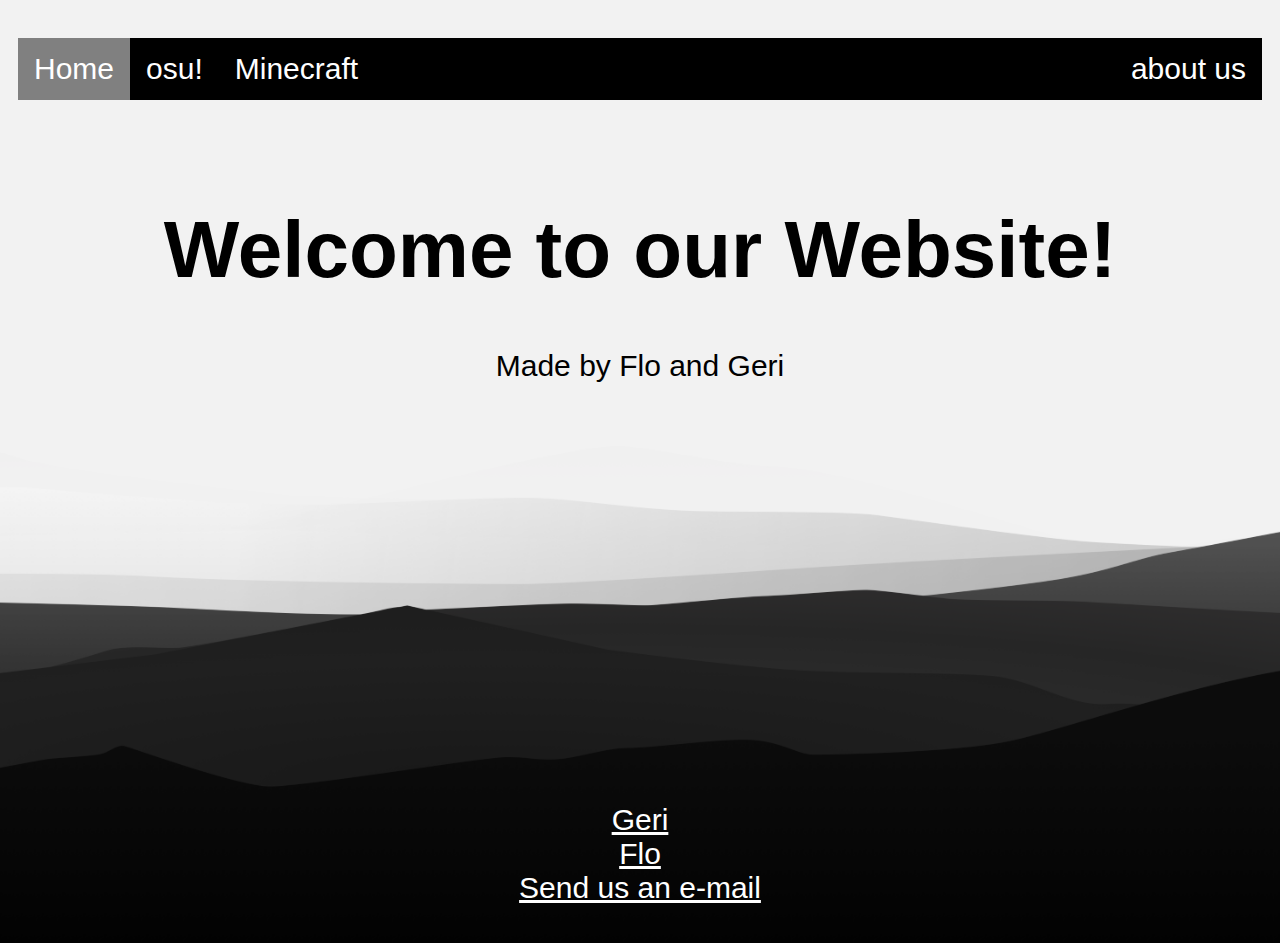
<file: index.html>
<!DOCTYPE html>
<html lang="de">

<head>
  <meta charset="UTF-8">
  <meta name="viewport" content="width=device-width, initial-scale=1.0">
  <meta http-equiv="X-UA-Compatible" content="ie=edge">
  <title>Game Website¦Flo&Geri</title>
  <link rel="stylesheet" href="1.css">
</head>

<body>
  <div class="grid-container">
    <div class="I1">
      <ul>
        <li><a class="active" href="index.html">Home</a></li>
        <li><a href="osu.html">osu!</a></li>
        <li><a href="minecraft.html">Minecraft</a></li>
        <li id="lefty"><a href="aboutus.html">about us</a></li>
      </ul>

    </div>
    <div class="I2">
      <h1 class="e">Welcome to our Website!</h1>
      <p>Made by Flo and Geri</p>
      <br>
      <br>
      <br>
      <br>
      <br>
      <br>
      <br>
      <br>
      <br>
      <br>


    </div>
    <div class="I3">
      <a href="https://twitter.com/crazyncplayer">Geri</a>
      <br>
      <a href="https://twitter.com/flipperflopi">Flo</a>
      <br>
      <a href="mailto:floandgeri.webdesigns@gmail.com">Send us an e-mail</a>
    </div>
  </div>
</body>

</html>
</file>
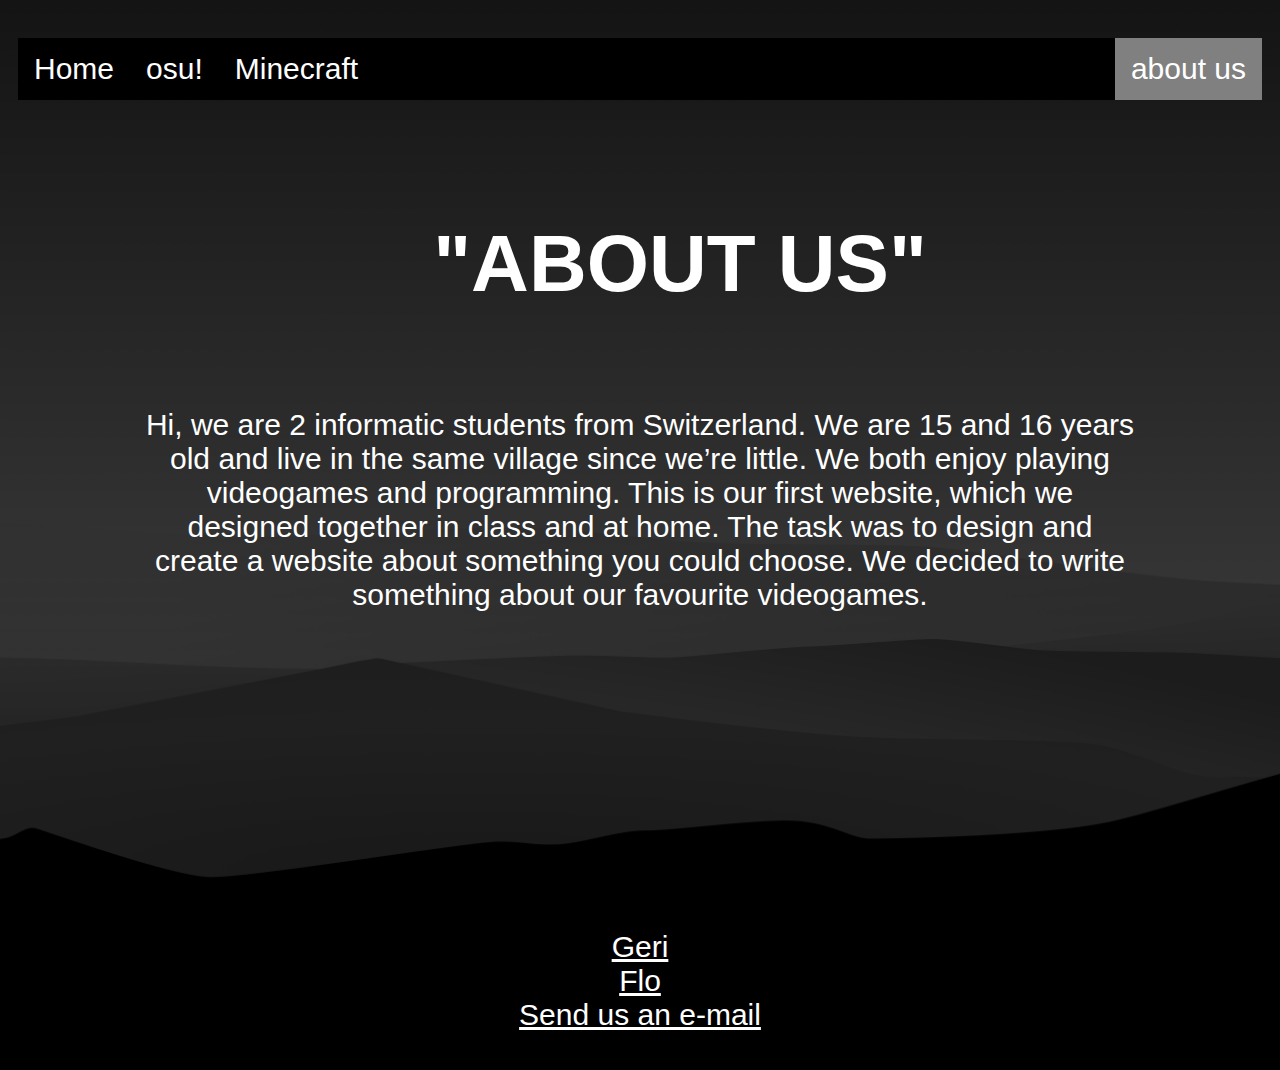
<file: aboutus.html>
<!DOCTYPE html>
<html lang="de">

<head>
    <meta charset="UTF-8">
    <meta name="viewport" content="width=device-width, initial-scale=1.0">
    <meta http-equiv="X-UA-Compatible" content="ie=edge">
    <title>about us</title>
    <link rel="stylesheet" href="stylesabt.css">
</head>

<body>
    <div class="grid-container">
        <div class="I1">
            <ul>
                <li><a href="index.html">Home</a></li>
                <li><a href="osu.html">osu!</a></li>
                <li><a href="minecraft.html">Minecraft</a></li>
                <li id="lefty"><a class="active" href="aboutus.html">about us</a></li>
            </ul>

        </div>
        <div class="I2">
            <br>
            <br>
            <strong>"ABOUT US"</strong>
            <br>
            <br>
            <br>
            <p>Hi, we are 2 informatic students from Switzerland. We are 15 and 16 years old and live in the same
                village since we’re little. We both enjoy playing videogames and programming. This is our first website,
                which we designed together in class and at home. The task was to design and create a website about
                something you could choose. We decided to write something about our favourite videogames.</p>
            <br>
            <br>
            <br>
            <br>
            <br>
            <br>
            <br>
            
        </div>
        <div class="I3">
            <a href="https://twitter.com/crazyncplayer">Geri</a>
            <br>
            <a href="https://twitter.com/flipperflopi">Flo</a>
            <br>
            <a href="mailto:floandgeri.webdesigns@gmail.com">Send us an e-mail</a>
        </div>
    </div>
</body>

</html>
</file>
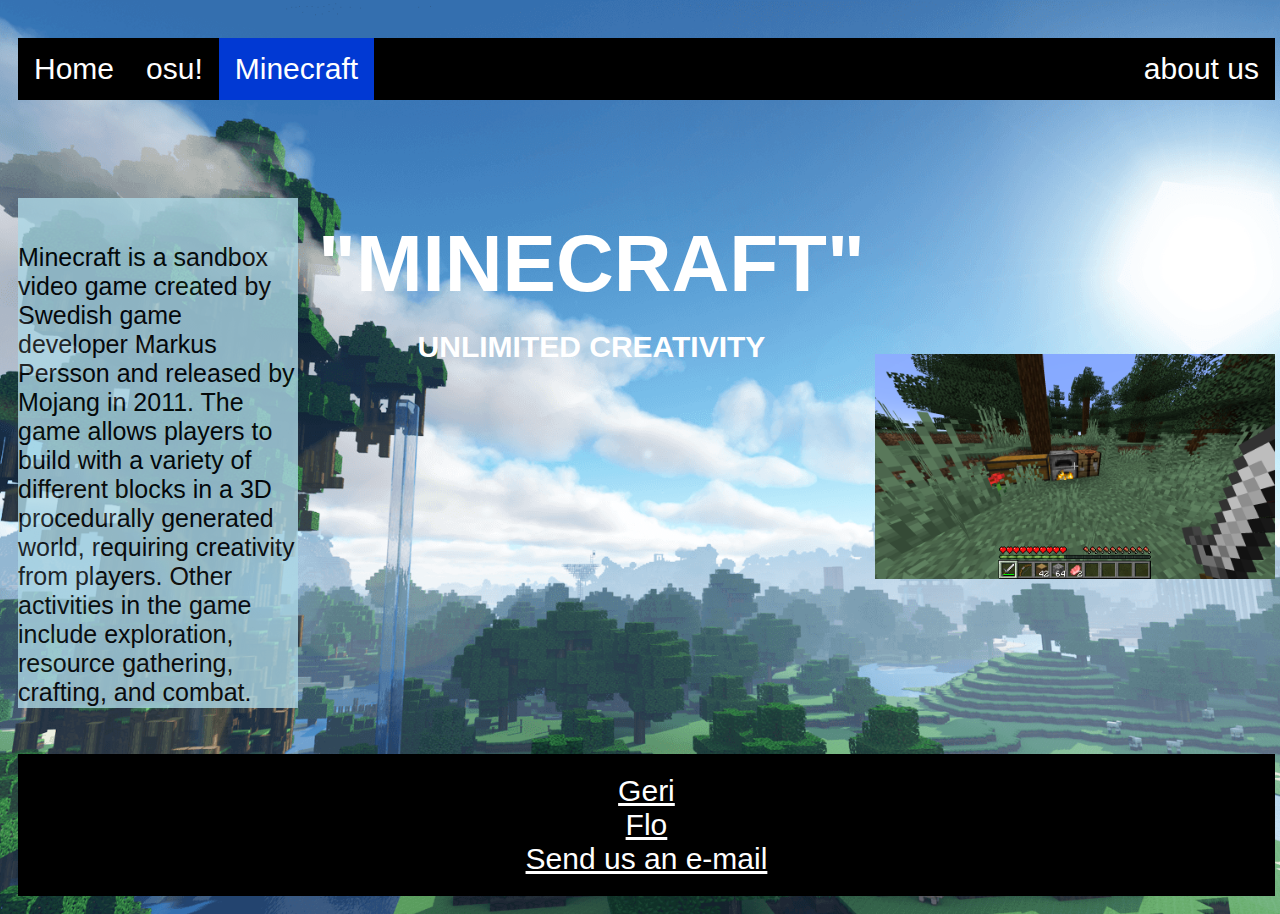
<file: minecraft.html>
<!DOCTYPE html>
<html lang="de">
<head>
    <meta charset="UTF-8">
    <meta name="viewport" content="width=device-width, initial-scale=1.0">
    <meta http-equiv="X-UA-Compatible" content="ie=edge">
    <title>minecraft-game</title>
    <link rel="stylesheet" href="stylesfgmc.css"/>
</head>

<body>
    

    
    

    <div class="grid-container">
        <div class="item1">
            <ul>
                <li><a href="index.html">Home</a></li>
                <li><a href="osu.html">osu!</a></li>
                <li><a class="active" href="minecraft.html">Minecraft</a></li>
                <li id="lefty"><a href="aboutus.html">about us</a></li>
            </ul>

            <br>
        <br>
            </div>
        <div class="item2">
 <p id="soos"> Minecraft is a sandbox video game created by Swedish game developer Markus Persson and released by Mojang in 2011. The game allows players to build with a variety of different blocks in a 3D procedurally generated world, requiring creativity from players. Other activities in the game include exploration, resource gathering, crafting, and combat.
    </p>

        </div>
        <div class="item3">
            
           <strong id="titel">"MINECRAFT"</strong>
    <h1 class="lolol">UNLIMITED CREATIVITY</h1>
    <br><br><br><br><br><br><br><br><br><br>
        </div>
        <div class="item4">  <br>
            <br>
            <br>
            <br>
        <div class="mcpic"><img src="mc1.png" alt="Minecraft Screenshot von FloandGeri" height="225" width="400"></div></div>
        <div class="item5">
                <a href="https://twitter.com/crazyncplayer">Geri</a>
                <br>
                <a href="https://twitter.com/flipperflopi">Flo</a>
                <br>
              <a href="mailto:floandgeri.webdesigns@gmail.com">Send us an e-mail</a>


        </div>
    </div>
</body>
</html>
</file>
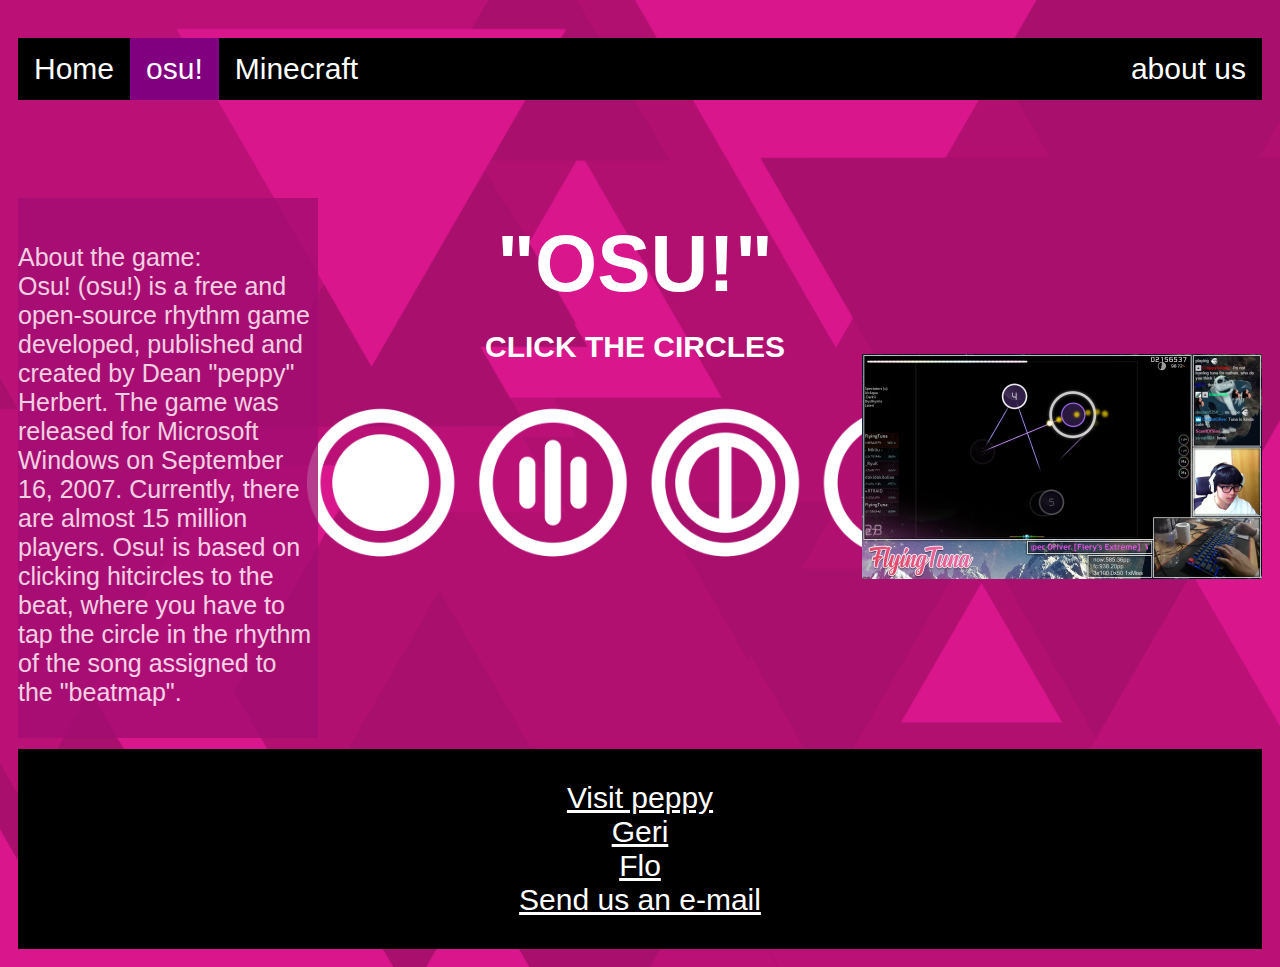
<file: osu.html>
<!DOCTYPE html>
<html lang="en">
<head>
    <meta charset="UTF-8">
    <meta name="viewport" content="width=device-width, initial-scale=1.0">
    <meta http-equiv="X-UA-Compatible" content="ie=edge">
    <title>osu!-game</title>
    <link rel="stylesheet" href="stylesfg.css"/>
 </head>

 <body>
    

    
    

    <div class="grid-container">
        <div class="item1">
                <ul>
                        <li><a href="index.html">Home</a></li>
                        <li><a class="active" href="osu.html">osu!</a></li>
                        <li><a href="minecraft.html">Minecraft</a></li>
                        <li id="lefty"><a href="aboutus.html">about us</a></li>
                     </ul>
                     <br>
    <br>
    
    
    
        </div>
        <div class="item2">
          
 <p class="doing"> About the game: <br class="doing"> Osu! (osu!) is a free and open-source rhythm game developed, published and created by Dean "peppy" Herbert. The game was released for Microsoft Windows on September 16, 2007. Currently, there are almost 15 million players. Osu! is based on clicking hitcircles to the beat, where you have to tap the circle in the rhythm of the song assigned to the "beatmap".        
    </p>
        </div>
        <div class="item3">

                <div class="titleosu"><strong>"OSU!"</strong>
                    <h1>CLICK THE CIRCLES</h1></div> 
             
        </div>
        <div class="item4">
            <br>
            <br>
            <br>
            <br>
        
                <div class="tunapic"><img src="tuna.jpg" alt="tuna" height="225" width="400"></div>
        </div>
        <div class="item5">
 <a href="https://twitter.com/ppy">Visit peppy</a>
 <br>
 <a href="https://twitter.com/crazyncplayer">Geri</a>
        <br>
        <a href="https://twitter.com/flipperflopi">Flo</a>
        <br>
      <a href="mailto:floandgeri.webdesigns@gmail.com">Send us an e-mail</a>


        </div>
    </div>
</body>
</html>
</file>
<file: 1.css>
.I1 { grid-area: header; }
.I2 { grid-area: main; }
.I3 { grid-area: footer;}
.I4 { grid-area: menu;}
.grid-container {
    display: grid;
    grid-template-areas: 'header header header header header header'
    'main main main main main main'
    'footer footer footer footer footer footer';
    grid-gap: 10px;
    padding: 10px;
    background-color: transparent;
}
.grid-container > div {
    text-align: center;
    padding: 20px 0;
    font-size: 30px;
    font-family: cursive;
}
head{
    -webkit-animation: bgcolor 20s infinite;
    animation: bgcolor 10s infinite;
    -webkit-animation-direction: alternate;
    animation-direction: alternate;
}
ul {
    list-style-type: none;
    margin: 0;
    padding: 0;
}
li a {
    display: block;
    color: white;
    text-align: center;
    padding: 14px 16px;
    text-decoration: none;
}
ul {
    list-style-type: none;
    margin: 0;
    padding: 0;
    overflow: hidden;
    background-color: black
}
li {
    float: left;
}
li a:hover:not(.active){
    background-color: #333333
}
.active {
    background-color: grey;
}

a {
    font-family: 'Franklin Gothic Medium', 'Arial Narrow', Arial, sans-serif;
    font: Arial;
    font-size: 25;
    text-align: center;
    color: white;
}
.e {
    color: black;
    font-family: 'Franklin Gothic Medium', 'Arial Narrow', Arial, sans-serif;
    font: arial;
    font-size: 80px;
}
body{
    background-image: url(pure_minimal.png);
    background-repeat: no-repeat;
    background-size: cover;
    background-position: center;
    text-align: center;
}
p {
    color: black;
    font-family: 'Franklin Gothic Medium', 'Arial Narrow', Arial, sans-serif;
    font: arial;
}
#lefty{
    float: right;
}
</file>
<file: stylesabt.css>
.I1 {
    grid-area: header;
}

.I2 {
    grid-area: main;
}

.I3 {
    grid-area: footer;
}

.I4 {
    grid-area: menu;
}

.grid-container {
    display: grid;
    grid-template-areas: 'header header header header header header' 'main main main main main main' 'footer footer footer footer footer footer';
    grid-gap: 10px;
    padding: 10px;
    background-color: transparent;
}

.grid-container>div {
    text-align: center;
    padding: 20px 0;
    font-size: 30px;
    font-family: cursive;
}

head {
    -webkit-animation: bgcolor 20s infinite;
    animation: bgcolor 10s infinite;
    -webkit-animation-direction: alternate;
    animation-direction: alternate;
}

ul {
    list-style-type: none;
    margin: 0;
    padding: 0;
}

li a {
    display: block;
    color: white;
    text-align: center;
    padding: 14px 16px;
    text-decoration: none;
}

ul {
    list-style-type: none;
    margin: 0;
    padding: 0;
    overflow: hidden;
    background-color: black
}

li {
    float: left;
}

li a:hover:not(.active) {
    background-color: #333333
}

.active {
    background-color: grey;
}

a {
    font-family: 'Franklin Gothic Medium', 'Arial Narrow', Arial, sans-serif;
    font: Arial;
    font-size: 25;
    text-align: center;
    color: white;
}

body {
    background-image: url(night.png);
    background-repeat: no-repeat;
    background-size: cover;
    background-position: center;
    text-align: center;
}

p {
    color: white;
    font-family: Arial, Helvetica, sans-serif;
    font: arial;
    margin-left: 10%;
    margin-right: 10%;
}

strong {
    color: white;
    font-size: 80px;
    font-family: 'Franklin Gothic Medium', 'Arial Narrow', Arial, sans-serif;
    font: arial;
    text-align: center;
    position: relative;
    left: 40px;
}

.I3 {
    height: 200;
    width: all;
    background-color: black;
    align-content: center;
}

#lefty {
    float: right;
}
</file>
<file: stylesfgmc.css>
.item1 { grid-area: header; }
.item2 { grid-area: menu; }
.item3 { grid-area: main; }
.item4 { grid-area: right; }
.item5 { grid-area: footer; }
.grid-container {
    display: grid;
    grid-template-areas: 'header header header header header header'
    'menu main main main main right'
    'footer footer footer footer footer footer';
    grid-gap: 10px;
    padding: 10px;
    font-family: 'Franklin Gothic Medium', 'Arial Narrow', Arial, sans-serif;
    font: arial;
}
.grid-container > div {
    text-align: center;
    padding: 20px 0;
    font-size: 30px;
    font: arial;
    font-family: 'Franklin Gothic Medium', 'Arial Narrow', Arial, sans-serif;    
}

.item5{
    height: 200;
    width: all;
    background-color: black;
    align-content: center;
}
h1{
    color: white;
    font-size: 90px;
    font-family: 'Franklin Gothic Medium', 'Arial Narrow', Arial, sans-serif;
    font: arial;
}
p {
    color: white;
    font-size: 25px;
    font-family: 'Franklin Gothic Medium', 'Arial Narrow', Arial, sans-serif;
    font: arial;
    text-align: left;
}
.item1{
    text-align: center;
    
    
}
body{
    background-image: url(mc.png);
    background-repeat: no-repeat;
    background-size: cover;
    background-position: center;
    text-align: center;
}

a{
    font-family: 'Franklin Gothic Medium', 'Arial Narrow', Arial, sans-serif;
    font: Arial;
    text-align: center;
    color: white;
    

}
.item3{
    text-align: start;
}
head{
    -webkit-animation: bgcolor 20s infinite;
    animation: bgcolor 10s infinite;
    -webkit-animation-direction: alternate;
    animation-direction: alternate;
}
ul {
    list-style-type: none;
    margin: 0;
    padding: 0;
}
li a {
    display: block;
    color: white;
    text-align: center;
    padding: 14px 16px;
    text-decoration: none;
}
ul {
    list-style-type: none;
    margin: 0;
    padding: 0;
    overflow: hidden;
    background-color: black
}
li {
    float: left;
}
li a:hover {
    background-color: #333333
}
li a:hover:not(.active){
    background-color: #333333
}
.active {
    background-color: rgb(1, 57, 211);
}
 strong{
    color: white;
    font-size: 80px;
    font-family: 'Franklin Gothic Medium', 'Arial Narrow', Arial, sans-serif;
    font: arial;
    text-align: center;
    }

    .item2{
        width: 280px;
        height: 470px;
        background-color: transparent;
        float: left;
        margin-bottom: 1px;
        margin-right: 10px;
        text-align: center;
        background-color: lightblue;
        opacity: 0.8;
        }

    .lolol{
        font-family: 'Franklin Gothic Medium', 'Arial Narrow', Arial, sans-serif;
        font-size: 30px;
        color: white;
    }
    #lefty{
        float: right;
    }
    #soos{
        opacity: 1;
        color: black
    }
</file>
<file: stylesfg.css>
.item1 { grid-area: header; }
.item2 { grid-area: menu; }
.item3 { grid-area: main; }
.item4 { grid-area: right; }
.item5 { grid-area: footer; }
.grid-container {
    display: grid;
    grid-template-areas: 'header header header header header header'
    'menu main main main main right'
    'footer footer footer footer footer footer';
    grid-gap: 10px;
    padding: 10px;
    font-family: 'Franklin Gothic Medium', 'Arial Narrow', Arial, sans-serif;
    font: arial;
}.grid-container > div {
    text-align: center;
    padding: 20px 0;
    font-size: 30px;
    font: arial;
    font-family: 'Franklin Gothic Medium', 'Arial Narrow', Arial, sans-serif;    
}
strong{
    color: white;
    font-size: 80px;
    font-family: 'Franklin Gothic Medium', 'Arial Narrow', Arial, sans-serif;
    font: arial;
    text-align: center;
    position: relative;
    left: 40px;
}

h1{
    color: white;
    font-size: 30px;
    font-family: 'Franklin Gothic Medium', 'Arial Narrow', Arial, sans-serif;
    font: arial;
    position: relative;
    left: 40px;
}

p{
    color: white;
    font-size: 25px;
    font-family: 'Franklin Gothic Medium', 'Arial Narrow', Arial, sans-serif;
    font: arial;
    text-align: left;
    float: left;
}
.item2{
    width: 300px;
    height: 500px;
    background-color: transparent;
    float: left;
    margin-bottom: 1px;
    margin-right: 10px;
    text-align: center;
    background-color: rgb(163, 13, 113);
    opacity: 0.8;
}
.item5{
    height: 160px;
    width: all;
    background-color: black;
    align-content: center;
}
.item1{
    text-align: center;
}

body{
    background-image: url(wallpaperosu.png);
    background-repeat: no-repeat;
    background-size: cover;
    background-position: center;
    text-align: center;
    float: none;

}

a{
    font-family: 'Franklin Gothic Medium', 'Arial Narrow', Arial, sans-serif;
    font: Arial;
    font-size: 25;
    text-align: center;
    color: white;
    

}
.item3{
    text-align: start;
}
head{
    -webkit-animation: bgcolor 20s infinite;
    animation: bgcolor 10s infinite;
    -webkit-animation-direction: alternate;
    animation-direction: alternate;
}
ul {
    list-style-type: none;
    margin: 0;
    padding: 0;
}
li a {
    display: block;
    color: white;
    text-align: center;
    padding: 14px 16px;
    text-decoration: none;
}


ul {
    list-style-type: none;
    margin: 0;
    padding: 0;
    overflow: hidden;
    background-color: black
}
li {
    float: left;
}
li a:hover {
    background-color: #333333
}
li a:hover:not(.active){
    background-color: #333333
}
.active {
    background-color: purple;
}

.tunapic{
    float: right;
    
    
}

.titleosu{
    text-align: unset;
}
#lefty{
    float: right;
}
.doing{
    opacity: 1;
    color: white;
}
</file>
